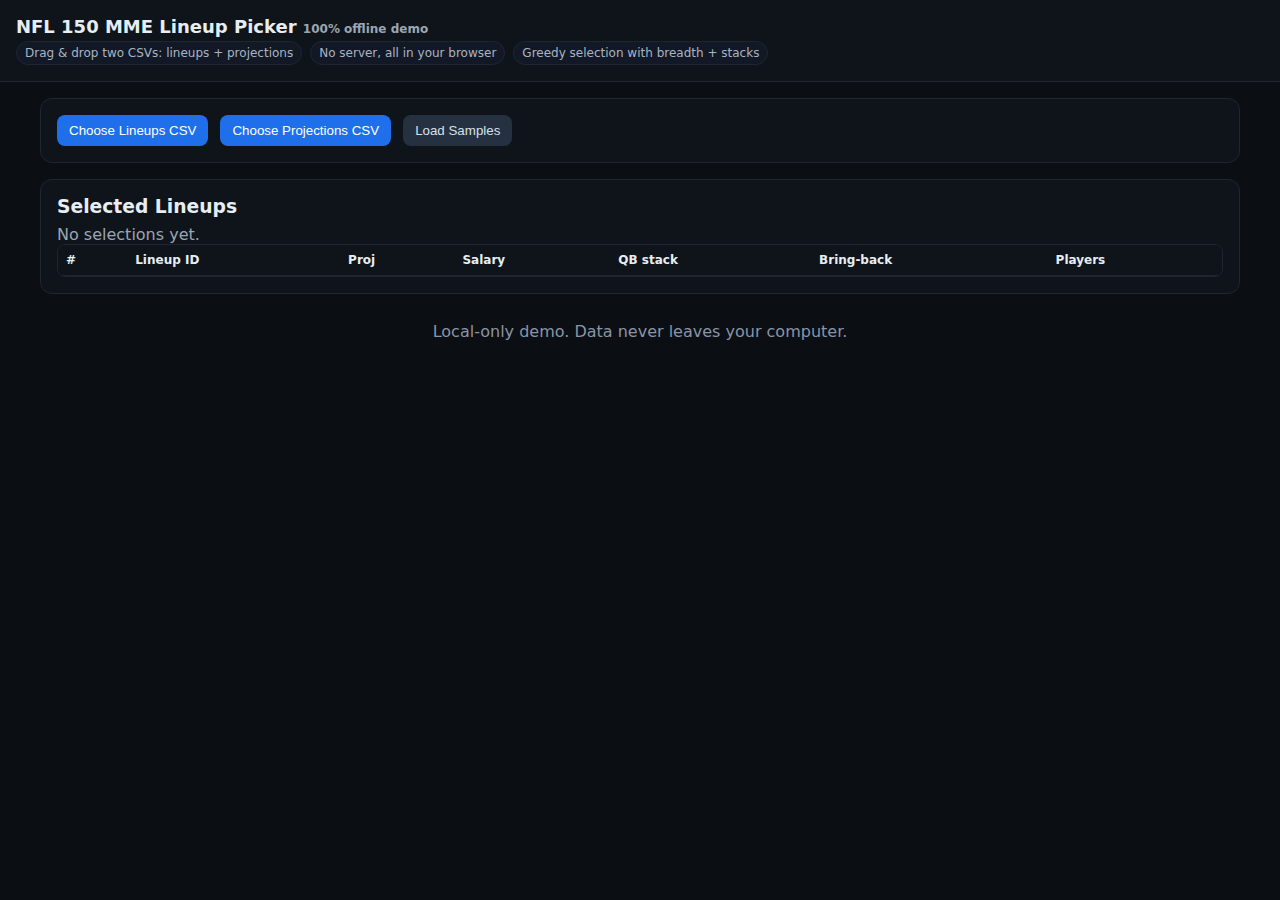
<file: filter/index.html>
<!doctype html>
<html lang="en">
<head>
  <meta charset="utf-8" />
  <meta name="viewport" content="width=device-width, initial-scale=1" />
  <title>NFL 150 MME Lineup Picker (Offline)</title>
  <style>
    html, body { font-family: system-ui, -apple-system, Segoe UI, Roboto, sans-serif; margin:0; padding:0; background:#0b0f14; color:#e6edf3; }
    header { padding:16px; border-bottom:1px solid #1f2630; background:#0f141a; position:sticky; top:0; z-index:2; }
    h1 { font-size: 18px; margin:0 0 4px 0; }
    .sub { color:#9aa6b2; font-size:12px; }
    main { padding:16px; display:grid; grid-template-columns: 1fr; gap:16px; max-width:1200px; margin:0 auto; }
    .card { background:#0f141a; border:1px solid #1f2630; border-radius:12px; padding:16px; }
    .row { display:flex; gap:12px; align-items:center; flex-wrap:wrap; }
    input[type="file"] { display:none; }
    .btn { background:#1f6feb; color:white; border:none; padding:8px 12px; border-radius:8px; cursor:pointer; }
    .btn.secondary { background:#253040; color:#d7e1ea; }
    .btn:disabled { opacity:0.6; cursor:not-allowed; }
    .chips { display:flex; gap:8px; flex-wrap:wrap; }
    .chip { background:#121826; border:1px solid #1f2630; border-radius:999px; padding:4px 8px; font-size:12px; color:#a9b4c2; }
    label { font-size:12px; color:#a9b4c2; }
    select, input[type="number"], input[type="text"], input[type="range"] { background:#0b0f14; color:#e6edf3; border:1px solid #253040; border-radius:8px; padding:6px 8px; }
    table { width:100%; border-collapse: collapse; font-size:12px; }
    th, td { padding:8px; border-bottom:1px solid #1f2630; text-align:left; }
    th { position:sticky; top:0; background:#0f141a; z-index:1; }
    .grid2 { display:grid; grid-template-columns: repeat(2, minmax(0, 1fr)); gap:12px; }
    .grid3 { display:grid; grid-template-columns: repeat(3, minmax(0, 1fr)); gap:12px; }
    .muted { color:#9aa6b2; }
    .ok { color:#6fe28a; }
    .warn { color:#ffcc66; }
    .err { color:#ff6b6b; }
    .footer { padding:12px; color:#8a94a6; text-align:center; }
    .hidden { display:none; }
    .map-grid { display:grid; grid-template-columns: 220px 1fr; gap:10px; align-items:center; }
    .kbd { font-family: ui-monospace, SFMono-Regular, Menlo, monospace; background:#0b0f14; border:1px solid #253040; border-radius:6px; padding:0 6px; }
  </style>
</head>
<body>
  <header>
    <h1>NFL 150 MME Lineup Picker <span class="sub">100% offline demo</span></h1>
    <div class="chips">
      <span class="chip">Drag & drop two CSVs: lineups + projections</span>
      <span class="chip">No server, all in your browser</span>
      <span class="chip">Greedy selection with breadth + stacks</span>
    </div>
  </header>
  <main>
    <section class="card" id="upload-card">
      <div class="row">
        <label><button class="btn" id="pick-lineups">Choose Lineups CSV</button> <span id="lineups-name" class="muted"></span></label>
        <input type="file" id="lineups-file" accept=".csv" />
        <label><button class="btn" id="pick-proj">Choose Projections CSV</button> <span id="proj-name" class="muted"></span></label>
        <input type="file" id="proj-file" accept=".csv" />
        <button class="btn secondary" id="load-samples">Load Samples</button>
      </div>
      <div id="mapping" class="hidden" style="margin-top:12px;">
        <h3 style="margin:8px 0;">Map Headers</h3>
        <div class="grid3">
          <div class="card">
            <h4 style="margin:0 0 8px 0;">Lineups CSV</h4>
            <div class="map-grid">
              <label>Lineup ID</label><select id="m-lineup-id"></select>
              <label>Salary</label><select id="m-salary"></select>
              <label>Players (multi-select)</label><select id="m-players" multiple size="6"></select>
            </div>
          </div>
          <div class="card">
            <h4 style="margin:0 0 8px 0;">Projections CSV</h4>
            <div class="map-grid">
              <label>Player ID</label><select id="m-player-id"></select>
              <label>Projection</label><select id="m-proj"></select>
              <label>Position</label><select id="m-pos"></select>
              <label>Team</label><select id="m-team"></select>
              <label>Opponent</label><select id="m-opp"></select>
            </div>
          </div>
          <div class="card">
            <h4 style="margin:0 0 8px 0;">Settings</h4>
            <div class="grid2">
              <label>Exposure cap %<br/><input id="cap-pct" type="number" value="25" min="5" max="50"/></label>
              <label>Max repeat players<br/><input id="max-repeat" type="number" value="4" min="3" max="8"/></label>
              <label>N lineups<br/><input id="n-lineups" type="number" value="150" min="20" max="300"/></label>
              <label>Proj↔Diversity <span id="mix-label" class="kbd">0.20</span><br/><input id="mix" type="range" min="0" max="1" step="0.05" value="0.20"/></label>
              <label>QB+2 bonus<br/><input id="b-qb2" type="number" value="6" step="0.5"/></label>
              <label>Bring-back bonus<br/><input id="b-bring" type="number" value="3" step="0.5"/></label>
              <label>Penalty lambda<br/><input id="pen-lam" type="number" value="2" step="0.2"/></label>
            </div>
            <div class="row" style="margin-top:10px;">
              <button class="btn" id="build-btn" disabled>Build 150</button>
              <button class="btn secondary" id="export-btn" disabled>Export CSV</button>
              <span id="status" class="muted"></span>
            </div>
          </div>
        </div>
      </div>
    </section>

    <section class="card">
      <h3 style="margin:0 0 8px 0;">Selected Lineups</h3>
      <div id="summary" class="muted">No selections yet.</div>
      <div style="max-height:380px; overflow:auto; border:1px solid #1f2630; border-radius:8px;">
        <table id="tbl">
          <thead>
            <tr>
              <th>#</th><th>Lineup ID</th><th>Proj</th><th>Salary</th><th>QB stack</th><th>Bring-back</th><th>Players</th>
            </tr>
          </thead>
          <tbody></tbody>
        </table>
      </div>
    </section>
  </main>
  <div class="footer">Local-only demo. Data never leaves your computer.</div>
  <script src="app.js"></script>
</body>
</html>
</file>
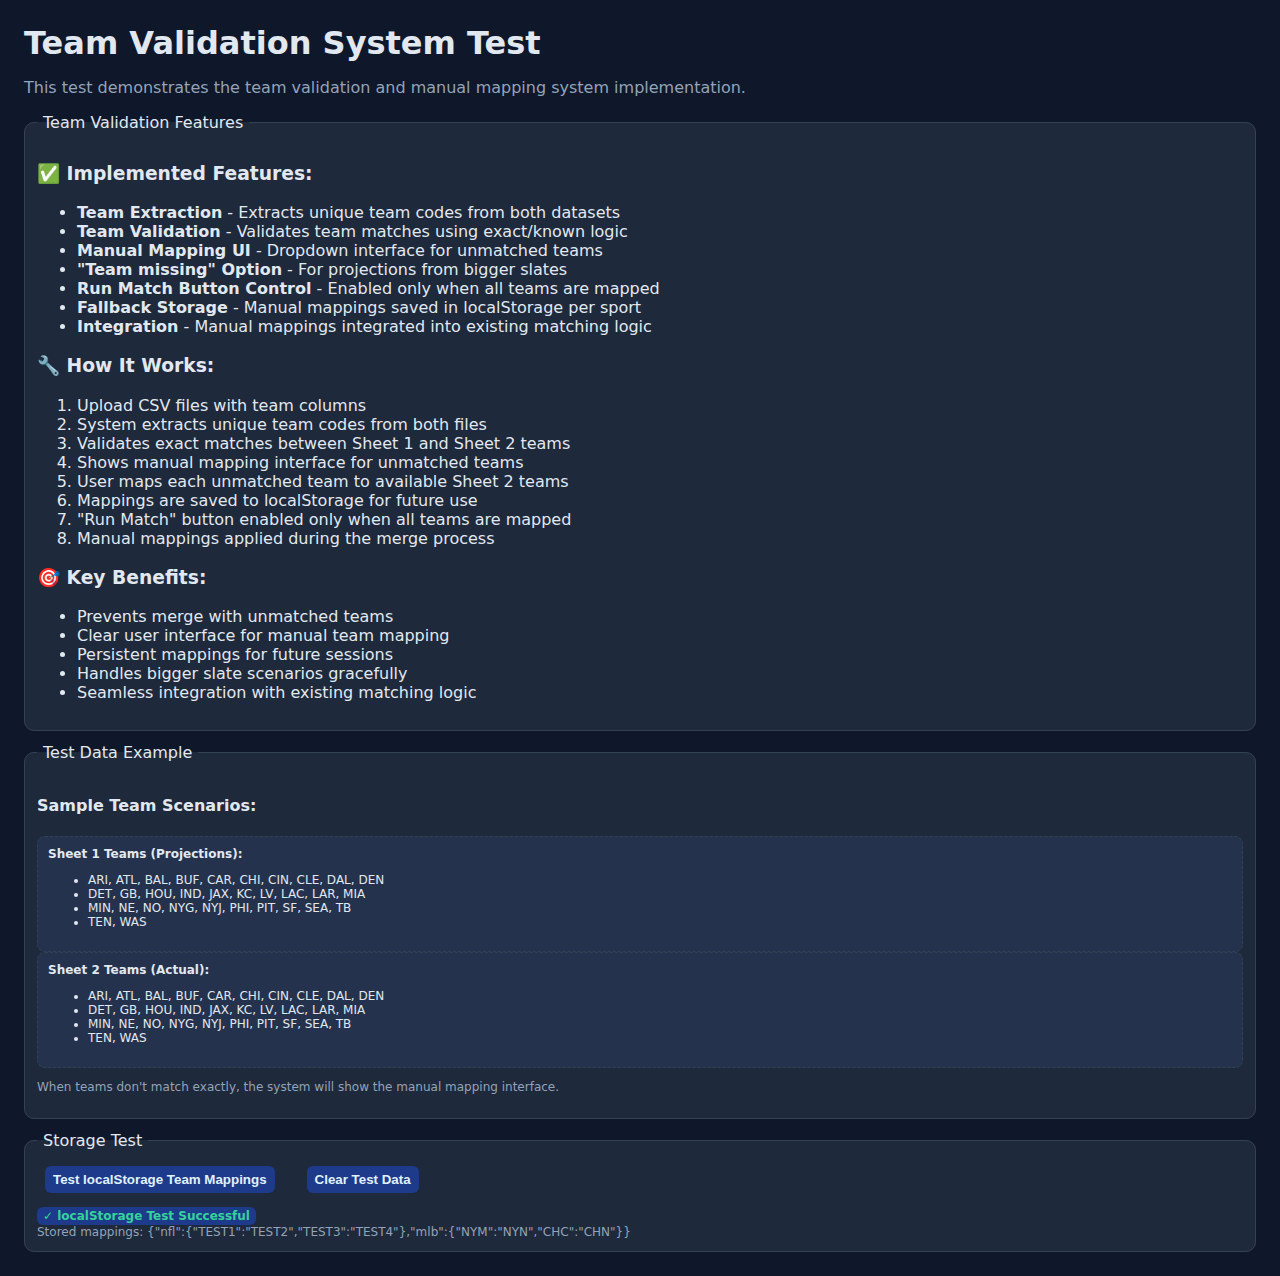
<file: csv-match/test-team-validation.html>
<!doctype html>
<html lang="en">
<head>
<meta charset="utf-8" />
<meta name="viewport" content="width=device-width, initial-scale=1" />
<title>Team Validation Test</title>
<link rel="stylesheet" href="styles.css">
</head>
<body class="theme-dark">
<div class="row" style="justify-content: space-between; align-items: center; margin-bottom: 12px;">
  <h1 style="margin: 0;">Team Validation System Test</h1>
</div>

<p class="muted">This test demonstrates the team validation and manual mapping system implementation.</p>

<fieldset>
  <legend>Team Validation Features</legend>
  
  <h3>✅ Implemented Features:</h3>
  <ul>
    <li><strong>Team Extraction</strong> - Extracts unique team codes from both datasets</li>
    <li><strong>Team Validation</strong> - Validates team matches using exact/known logic</li>
    <li><strong>Manual Mapping UI</strong> - Dropdown interface for unmatched teams</li>
    <li><strong>"Team missing" Option</strong> - For projections from bigger slates</li>
    <li><strong>Run Match Button Control</strong> - Enabled only when all teams are mapped</li>
    <li><strong>Fallback Storage</strong> - Manual mappings saved in localStorage per sport</li>
    <li><strong>Integration</strong> - Manual mappings integrated into existing matching logic</li>
  </ul>

  <h3>🔧 How It Works:</h3>
  <ol>
    <li>Upload CSV files with team columns</li>
    <li>System extracts unique team codes from both files</li>
    <li>Validates exact matches between Sheet 1 and Sheet 2 teams</li>
    <li>Shows manual mapping interface for unmatched teams</li>
    <li>User maps each unmatched team to available Sheet 2 teams</li>
    <li>Mappings are saved to localStorage for future use</li>
    <li>"Run Match" button enabled only when all teams are mapped</li>
    <li>Manual mappings applied during the merge process</li>
  </ol>

  <h3>🎯 Key Benefits:</h3>
  <ul>
    <li>Prevents merge with unmatched teams</li>
    <li>Clear user interface for manual team mapping</li>
    <li>Persistent mappings for future sessions</li>
    <li>Handles bigger slate scenarios gracefully</li>
    <li>Seamless integration with existing matching logic</li>
  </ul>
</fieldset>

<fieldset>
  <legend>Test Data Example</legend>
  
  <h4>Sample Team Scenarios:</h4>
  
  <div class="box small">
    <strong>Sheet 1 Teams (Projections):</strong>
    <ul>
      <li>ARI, ATL, BAL, BUF, CAR, CHI, CIN, CLE, DAL, DEN</li>
      <li>DET, GB, HOU, IND, JAX, KC, LV, LAC, LAR, MIA</li>
      <li>MIN, NE, NO, NYG, NYJ, PHI, PIT, SF, SEA, TB</li>
      <li>TEN, WAS</li>
    </ul>
  </div>
  
  <div class="box small">
    <strong>Sheet 2 Teams (Actual):</strong>
    <ul>
      <li>ARI, ATL, BAL, BUF, CAR, CHI, CIN, CLE, DAL, DEN</li>
      <li>DET, GB, HOU, IND, JAX, KC, LV, LAC, LAR, MIA</li>
      <li>MIN, NE, NO, NYG, NYJ, PHI, PIT, SF, SEA, TB</li>
      <li>TEN, WAS</li>
    </ul>
  </div>
  
  <p class="small muted">When teams don't match exactly, the system will show the manual mapping interface.</p>
</fieldset>

<fieldset>
  <legend>Storage Test</legend>
  
  <div class="row">
    <button onclick="testLocalStorage()">Test localStorage Team Mappings</button>
    <button onclick="clearTestData()">Clear Test Data</button>
  </div>
  
  <div id="storageTestResult" class="small" style="margin-top: 10px;"></div>
</fieldset>

<script>
function testLocalStorage() {
  const resultDiv = document.getElementById('storageTestResult');
  
  try {
    // Test team mappings storage
    const testMappings = {
      'nfl': { 'TEST1': 'TEST2', 'TEST3': 'TEST4' },
      'mlb': { 'NYM': 'NYN', 'CHC': 'CHN' }
    };
    
    localStorage.setItem('csvMatchTeamMappings', JSON.stringify(testMappings));
    
    const retrieved = JSON.parse(localStorage.getItem('csvMatchTeamMappings') || '{}');
    
    resultDiv.innerHTML = `
      <span class="chip ok">✓ localStorage Test Successful</span>
      <div class="small muted">Stored mappings: ${JSON.stringify(retrieved)}</div>
    `;
  } catch (error) {
    resultDiv.innerHTML = `
      <span class="chip bad">✗ localStorage Test Failed</span>
      <div class="small muted">Error: ${error.message}</div>
    `;
  }
}

function clearTestData() {
  localStorage.removeItem('csvMatchTeamMappings');
  document.getElementById('storageTestResult').innerHTML = `
    <span class="chip info">✓ Test Data Cleared</span>
  `;
}

// Initialize with some test data
testLocalStorage();
</script>

</body>
</html>
</file>
<file: csv-match/styles.css>
:root { font-family: system-ui, -apple-system, Segoe UI, Roboto, Helvetica, Arial, sans-serif; }
body { margin: 24px; background: var(--bg); color: var(--text); transition: background 0.2s ease, color 0.2s ease; }
body.theme-light {
  color-scheme: light;
  --bg: #f5f7fa;
  --text: #111;
  --surface: #ffffff;
  --surface-alt: #f0f2f6;
  --border: #d0d5dd;
  --muted: #5f6b7a;
  --chip-bg: #e8ecf5;
  --chip-text: #0b7285;
  --ok: #0a7;
  --warn: #b50;
  --bad: #c00;
  --info: #06c;
  --code-bg: #f1f3f8;
  --table-header: #e8ecf5;
  --input-bg: #ffffff;
}
body.theme-dark {
  color-scheme: dark;
  --bg: #0f172a;
  --text: #e2e8f0;
  --surface: #1e293b;
  --surface-alt: #24324d;
  --border: #334155;
  --muted: #94a3b8;
  --chip-bg: #1e3a8a;
  --chip-text: #e0f2fe;
  --ok: #34d399;
  --warn: #fbbf24;
  --bad: #f87171;
  --info: #60a5fa;
  --code-bg: #1f2937;
  --table-header: #1e293b;
  --input-bg: #0f172a;
}
h1 { margin: 0 0 12px; }
fieldset { border: 1px solid var(--border); border-radius: 10px; padding: 12px; margin: 12px 0; background: var(--surface); }
legend { padding: 0 6px; }
label { display: inline-block; margin: 6px 12px 6px 0; }
select, input[type="text"], button { padding: 6px 8px; margin: 4px 8px; background: var(--input-bg); color: var(--text); border: 1px solid var(--border); border-radius: 6px; }
button { cursor: pointer; background: var(--chip-bg); color: var(--chip-text); border: none; font-weight: 600; }
.theme-toggle { margin-left: 0; }
.row { display: flex; gap: 16px; align-items: center; flex-wrap: wrap; }
.col { flex: 1 1 320px; }
.muted { color: var(--muted); }
.chip { display: inline-block; padding: 2px 6px; background: var(--chip-bg); border-radius: 6px; margin-right: 6px; color: var(--chip-text); }
.ok { color: var(--ok); font-weight: 600; }
.warn { color: var(--warn); font-weight: 600; }
.bad { color: var(--bad); font-weight: 600; }
.info { color: var(--info); font-weight: 600; }
.box { border: 1px dashed var(--border); border-radius: 8px; padding: 10px; background: var(--surface-alt); }
.grid { display: grid; grid-template-columns: repeat(2, minmax(260px,1fr)); gap: 12px; }
.small { font-size: 12px; }
.code { font-family: ui-monospace, SFMono-Regular, Menlo, Consolas, monospace; background: var(--code-bg); padding: 2px 4px; border-radius: 4px; }
table { border-collapse: collapse; width: 100%; }
th, td { border-bottom: 1px solid var(--border); padding: 6px 8px; text-align: left; }
th { background: var(--table-header); position: sticky; top: 0; }
.review-table { max-height: 300px; overflow: auto; border: 1px solid var(--border); border-radius: 8px; background: var(--surface); }
.row-inline { display:flex; align-items:center; gap:8px; flex-wrap:wrap; }

/* Team validation styles */
.team-mapping-row {
  display: flex;
  gap: 8px;
  align-items: center;
  margin-bottom: 8px;
  padding: 8px;
  background: var(--surface-alt);
  border-radius: 6px;
  border: 1px solid var(--border);
}

.team-mapping-label {
  min-width: 60px;
  font-weight: 600;
  color: var(--text);
}

.team-mapping-arrow {
  color: var(--muted);
  font-weight: bold;
}

.team-mapping-select {
  flex: 1;
  background: var(--input-bg);
  color: var(--text);
  border: 1px solid var(--border);
  border-radius: 4px;
  padding: 4px 8px;
}

.secondary {
  background: var(--surface-alt);
  color: var(--muted);
  border: 1px solid var(--border);
}

.auto-selected-indicator {
  color: var(--ok);
  font-size: 0.9em;
  font-weight: normal;
  margin-left: 4px;
}
</file>
